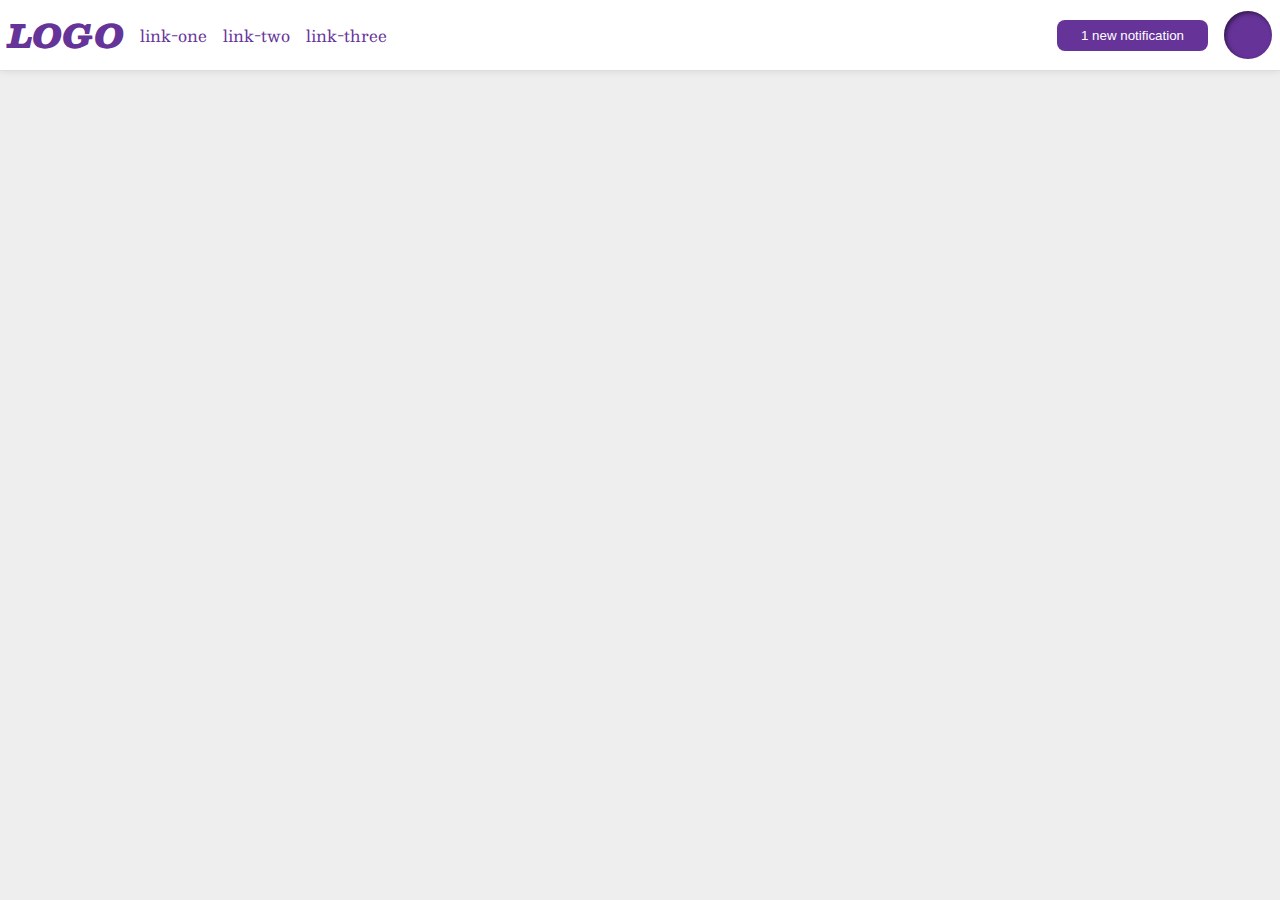
<file: flex/03-flex-header-2/index.html>
<!DOCTYPE html>
<html lang="en">
  <head>
    <meta charset="UTF-8">
    <meta http-equiv="X-UA-Compatible" content="IE=edge">
    <meta name="viewport" content="width=device-width, initial-scale=1.0">
    <title>Flex Header 2</title>
    <link rel="stylesheet" href="style.css">
  </head>
  <body>
    <div class="header">
      <div class="left">
        <div class="logo">
          LOGO
        </div>
        <ul class="links">
          <li><a href="google.com">link-one</a></li>
          <li><a href="google.com">link-two</a></li>
          <li><a href="google.com">link-three</a></li>
        </ul>
      </div>
      <div class="right">
        <button class="notifications">
          1 new notification
        </button>
        <div class="profile-image"></div>
      </div>
    </div>
  </body>
</html>
</file>
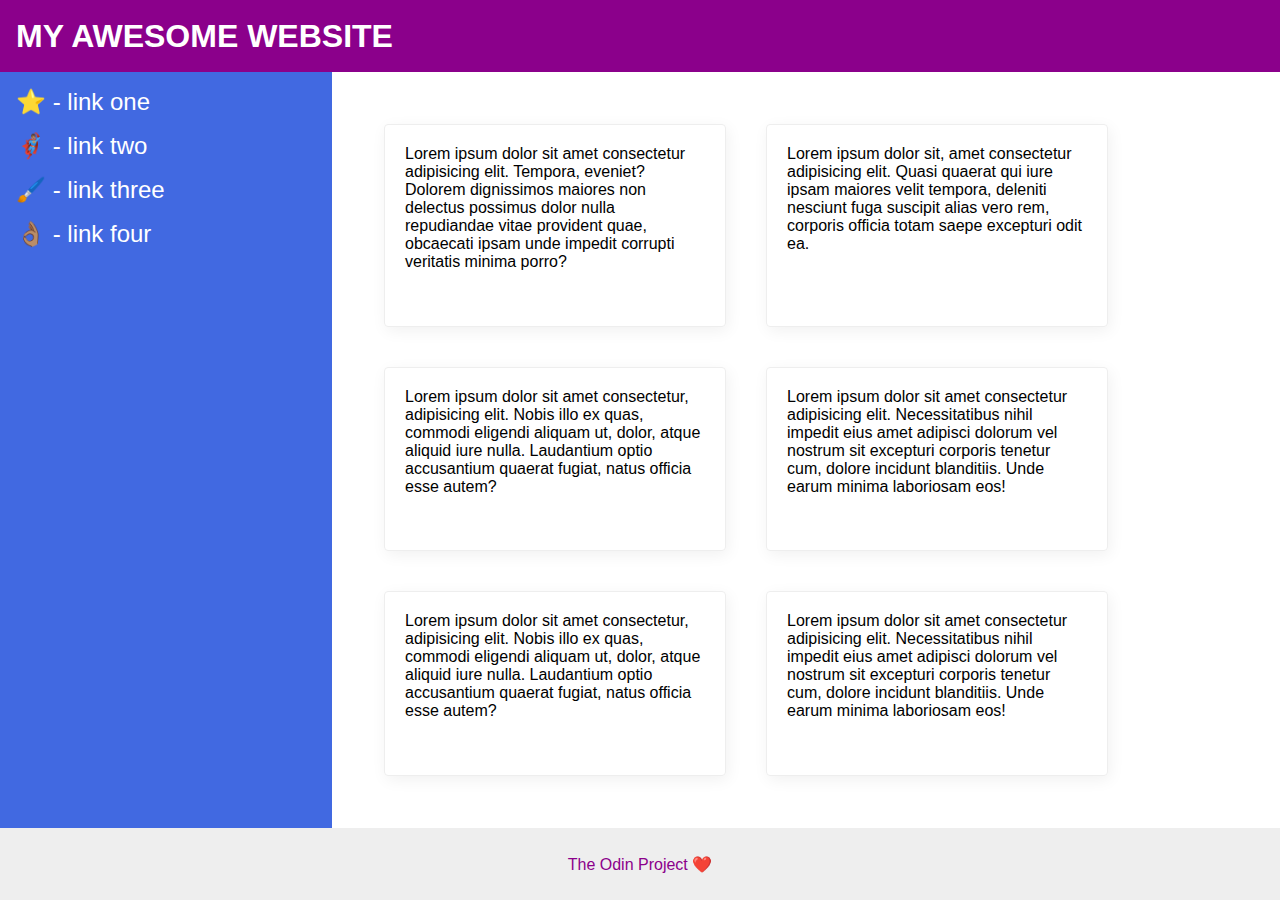
<file: flex/07-flex-layout-2/index.html>
<!DOCTYPE html>
<html lang="en">
  <head>
    <meta charset="UTF-8">
    <meta http-equiv="X-UA-Compatible" content="IE=edge">
    <meta name="viewport" content="width=device-width, initial-scale=1.0">
    <title>The Holy Grail</title>
    <link rel="stylesheet" href="style.css">
  </head>
  <body>
    <div class="header">
      MY AWESOME WEBSITE
    </div>
    <div class="combine">
      <div class="sidebar">
        <ul>
          <li><a href="#">⭐ - link one</a></li>
          <li><a href="#">🦸🏽‍♂️ - link two</a></li>
          <li><a href="#">🖌️ - link three</a></li>
          <li><a href="#">👌🏽 - link four</a></li>
        </ul>
      </div>
      <div class="main">
        <div class="card">Lorem ipsum dolor sit amet consectetur adipisicing elit. Tempora, eveniet? Dolorem dignissimos maiores non delectus possimus dolor nulla repudiandae vitae provident quae, obcaecati ipsam unde impedit corrupti veritatis minima porro?</div>
        <div class="card">Lorem ipsum dolor sit, amet consectetur adipisicing elit. Quasi quaerat qui iure ipsam maiores velit tempora, deleniti nesciunt fuga suscipit alias vero rem, corporis officia totam saepe excepturi odit ea.</div>
        <div class="card">Lorem ipsum dolor sit amet consectetur, adipisicing elit. Nobis illo ex quas, commodi eligendi aliquam ut, dolor, atque aliquid iure nulla. Laudantium optio accusantium quaerat fugiat, natus officia esse autem?</div>
        <div class="card">Lorem ipsum dolor sit amet consectetur adipisicing elit. Necessitatibus nihil impedit eius amet adipisci dolorum vel nostrum sit excepturi corporis tenetur cum, dolore incidunt blanditiis. Unde earum minima laboriosam eos!</div>
        <div class="card">Lorem ipsum dolor sit amet consectetur, adipisicing elit. Nobis illo ex quas, commodi eligendi aliquam ut, dolor, atque aliquid iure nulla. Laudantium optio accusantium quaerat fugiat, natus officia esse autem?</div>
        <div class="card">Lorem ipsum dolor sit amet consectetur adipisicing elit. Necessitatibus nihil impedit eius amet adipisci dolorum vel nostrum sit excepturi corporis tenetur cum, dolore incidunt blanditiis. Unde earum minima laboriosam eos!</div>
      </div>
    </div>
    <div class="footer">
      The Odin Project ❤️
    </div>
  </body>
</html>
</file>
<file: flex/03-flex-header-2/style.css>
/* this is some magical font-importing.  
you'll learn about it later. */
@import url('https://fonts.googleapis.com/css2?family=Besley:ital,wght@0,400;1,900&display=swap');

body {
  margin: 0;
  background: #eee;
  font-family: Besley, serif;
}

.header {
  background: white;
  border-bottom: 1px solid #ddd;
  box-shadow: 0 0 8px rgba(0,0,0,.1);
  display: flex;
  justify-content: space-between;
  padding: 8px;
}

.profile-image {
  background: rebeccapurple;
  box-shadow: inset 2px 2px 4px rgba(0,0,0,.5);
  border-radius: 50%;
  width: 48px;
  height:  48px;
}

.logo {
  color: rebeccapurple;
  font-size: 32px;
  font-weight: 900;
  font-style: italic;
}

button {
  border: none;
  border-radius: 8px;
  background: rebeccapurple;
  color: white;
  padding: 8px 24px;
}

a {
  /* this removes the line under our links */
  text-decoration: none;
  color: rebeccapurple;
}

ul {
  list-style-type: none;
  display: flex;
  margin: 0;
  padding: 0;
  gap: 16px;
}

.left, .right{
  display: flex;
  justify-content: space-between;
  align-items: center;
  gap: 16px;
}
</file>
<file: flex/07-flex-layout-2/style.css>
body {
  font-family: -apple-system, BlinkMacSystemFont, 'Segoe UI', Roboto, Oxygen, Ubuntu, Cantarell, 'Open Sans', 'Helvetica Neue', sans-serif;
  margin: 0;
  min-height: 100vh;
  display: flex;
  flex-direction: column;
}

.header {
  height: 72px;
  background: darkmagenta;
  color: white;
  font-size: 32px;
  font-weight: 900;
  display: flex;
  align-items: center;
  padding-left: 16px;
}

.footer {
  height: 72px;
  background: #eee;
  color: darkmagenta;
  display: flex;
  justify-content: center;
  align-items: center;
}

.sidebar {
  width: 300px;
  background: royalblue;
  flex-shrink: 0;
  padding: 16px;

}

a {
  font-size: 24px;
  color: white;
  text-decoration: none;
}

ul {
  list-style-type: none;
  margin: 0;
  padding: 0;
}

li {
  margin-bottom: 16px;
}

.combine {
  flex: 1;
  display: flex;
}

.main {
  display: flex;
  padding: 32px;
  flex-wrap: wrap;

}

.card {
  border: 1px solid #eee;
  box-shadow: 2px 4px 16px rgba(0,0,0,.06);
  border-radius: 4px;
  width: 300px;
  padding: 20px;
  margin: 20px;


}
</file>
